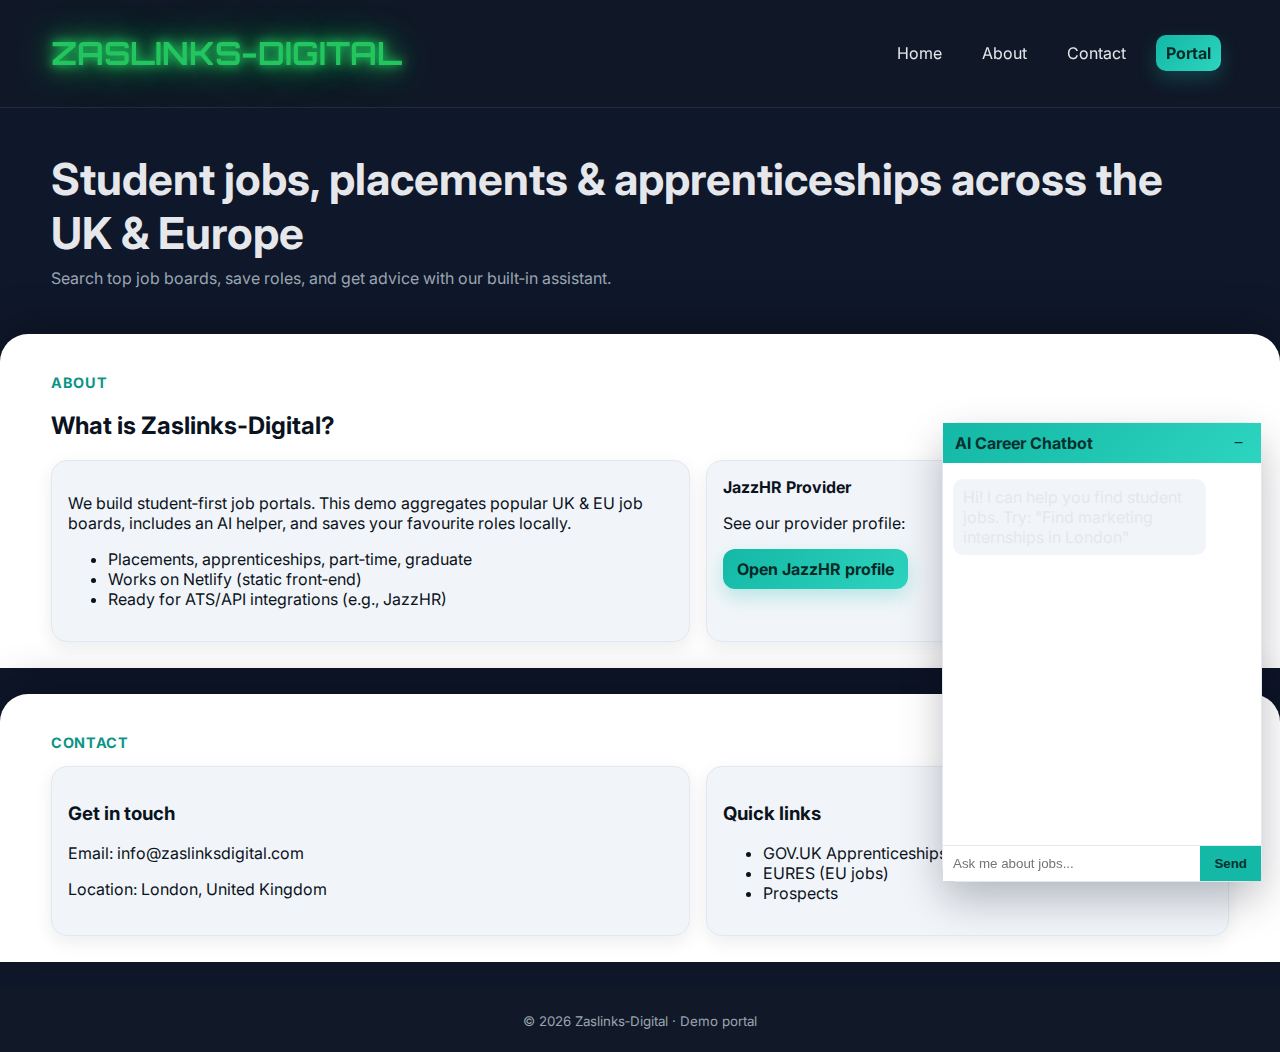
<file: Zaslinks-Digital Careers Portal – Student Jobs & Apprenticeships/index.html>
<!doctype html>
<html lang="en">
<head>
  <meta charset="utf-8" />
  <meta name="viewport" content="width=device-width, initial-scale=1" />
  <title>Zaslinks-Digital – Home</title>
  <link href="https://fonts.googleapis.com/css2?family=Inter:wght@400;600;700&family=Orbitron:wght@700&display=swap" rel="stylesheet">
  <link rel="stylesheet" href="assets/css/style.css">
</head>
<body class="theme-dark">
  <header class="site-head">
    <div class="container nav">
      <h1 class="logo-neon"><a href="index.html">Zaslinks-Digital</a></h1>
      <nav class="nav-links">
        <a href="index.html#home">Home</a>
        <a href="index.html#about">About</a>
        <a href="index.html#contact">Contact</a>
        <a class="btn teal" href="portal.html">Portal</a>
      </nav>
    </div>
  </header>

  <main class="container" id="home">
    <section class="hero">
      <h1>Student jobs, placements & apprenticeships across the UK & Europe</h1>
      <p>Search top job boards, save roles, and get advice with our built‑in assistant.</p>
    </section>
  </main>

  <section class="section-light" id="about">
    <div class="section-inner">
      <div class="container">
        <p class="kicker">About</p>
        <h2>What is Zaslinks‑Digital?</h2>
        <div class="grid grid-2">
          <div class="panel">
            <p>We build student‑first job portals. This demo aggregates popular UK & EU job boards, includes an AI helper, and saves your favourite roles locally.</p>
            <ul>
              <li>Placements, apprenticeships, part‑time, graduate</li>
              <li>Works on Netlify (static front‑end)</li>
              <li>Ready for ATS/API integrations (e.g., JazzHR)</li>
            </ul>
          </div>
          <div class="panel">
            <strong>JazzHR Provider</strong>
            <p>See our provider profile:</p>
            <a class="btn teal" target="_blank" href="https://marketplace.jazzhr.com/providers/zaslinks-digital/">Open JazzHR profile</a>
          </div>
        </div>
      </div>
    </div>
  </section>

  <section class="section-light" id="contact">
    <div class="section-inner">
      <div class="container">
        <p class="kicker">Contact</p>
        <div class="grid grid-2">
          <div class="panel">
            <h3>Get in touch</h3>
            <p>Email: <a href="mailto:info@zaslinksdigital.com">info@zaslinksdigital.com</a></p>
            <p>Location: London, United Kingdom</p>
          </div>
          <div class="panel">
            <h3>Quick links</h3>
            <ul>
              <li><a target="_blank" href="https://www.gov.uk/apply-apprenticeship">GOV.UK Apprenticeships</a></li>
              <li><a target="_blank" href="https://ec.europa.eu/eures/public/en/homepage">EURES (EU jobs)</a></li>
              <li><a target="_blank" href="https://www.prospects.ac.uk/">Prospects</a></li>
            </ul>
          </div>
        </div>
      </div>
    </div>
  </section>

  <footer class="site-foot">
    <small>© <span id="year"></span> Zaslinks‑Digital · Demo portal</small>
  </footer>

  <!-- Global Chatbot Widget -->
  <div class="chatbot" id="chatbot" aria-live="polite">
    <div class="chat-head">AI Career Chatbot <button id="minChat" class="icon-btn" aria-label="Minimize">−</button></div>
    <div class="chat-body" id="chat-body"></div>
    <div class="chat-input"><input id="chat-input" placeholder="Ask me about jobs..." /><button id="send-btn">Send</button></div>
  </div>

  <script src="assets/js/app.js"></script>
  <script>
    window.App && App.initHome && App.initHome();
  </script>
</body>
</html>
</file>
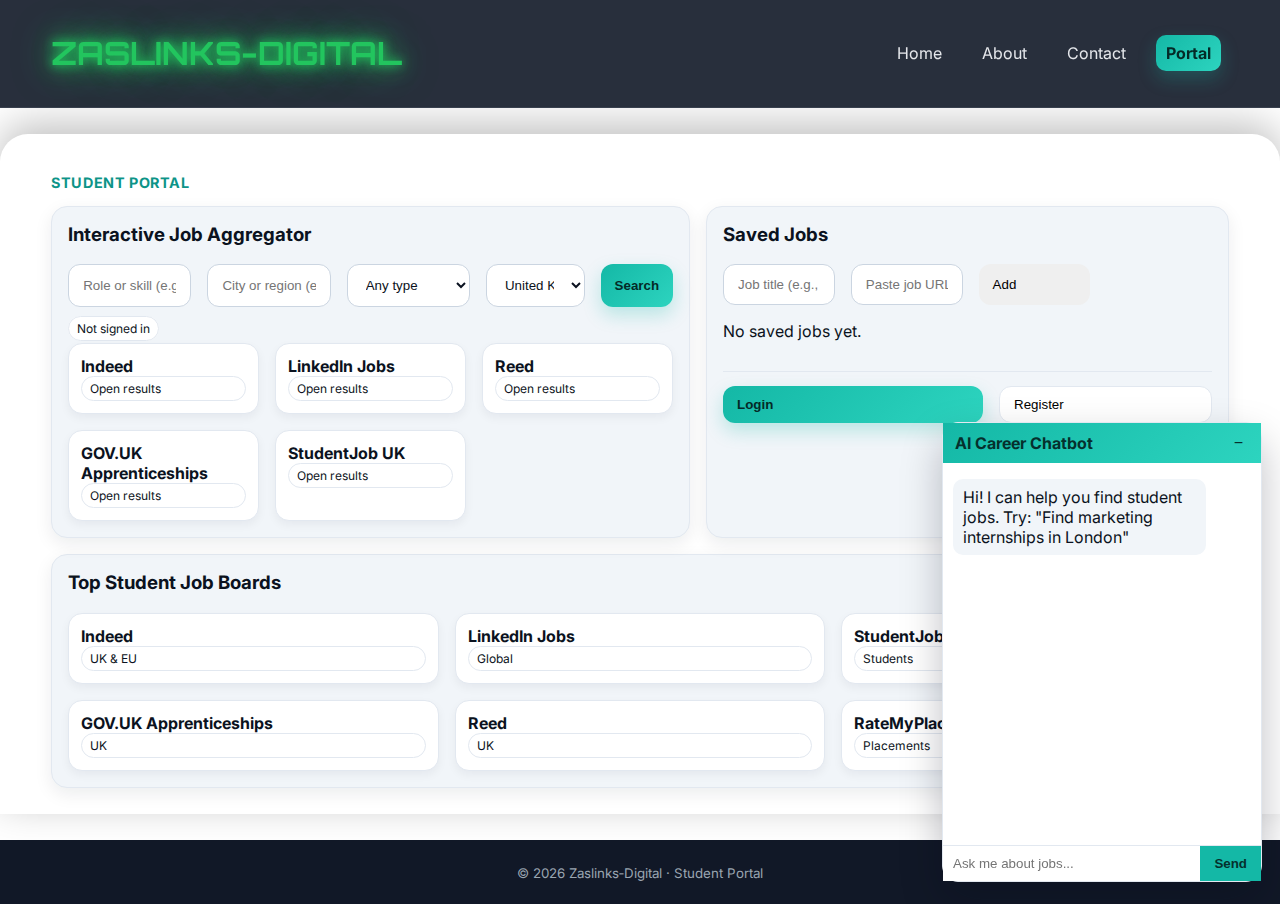
<file: Zaslinks-Digital Careers Portal – Student Jobs & Apprenticeships/portal.html>
<!doctype html>
<html lang="en">
<head>
  <meta charset="utf-8" />
  <meta name="viewport" content="width=device-width, initial-scale=1" />
  <title>Zaslinks-Digital – Student Portal</title>
  <link href="https://fonts.googleapis.com/css2?family=Inter:wght@400;600;700&family=Orbitron:wght@700&display=swap" rel="stylesheet">
  <link rel="stylesheet" href="assets/css/style.css">
</head>
<body class="theme-light">
  <header class="site-head">
    <div class="container nav">
      <h1 class="logo-neon"><a href="index.html">Zaslinks-Digital</a></h1>
      <nav class="nav-links">
        <a href="index.html">Home</a>
        <a href="index.html#about">About</a>
        <a href="index.html#contact">Contact</a>
        <a class="btn teal" href="portal.html">Portal</a>
      </nav>
    </div>
  </header>

  <section class="section-light" id="portal">
    <div class="section-inner">
      <div class="container">
        <p class="kicker">Student Portal</p>
        <div class="grid grid-2">
          <div class="panel">
            <h3 style="margin-top:0">Interactive Job Aggregator</h3>
            <form id="searchForm" class="grid grid-auto">
              <input class="input" id="q" placeholder="Role or skill (e.g., Marketing Intern)" />
              <input class="input" id="loc" placeholder="City or region (e.g., London, Berlin)" />
              <select id="type" class="input">
                <option value="any">Any type</option>
                <option value="internship">Internship / Placement</option>
                <option value="apprenticeship">Apprenticeship</option>
                <option value="parttime">Part‑time</option>
                <option value="graduate">Graduate / Entry</option>
              </select>
              <select id="country" class="input">
                <option value="uk">United Kingdom</option>
                <option value="eu">Europe (EU/EEA)</option>
                <option value="any">Any</option>
              </select>
              <button class="btn teal" type="submit">Search</button>
            </form>
            <div style="margin:10px 0 6px"><span class="tag" id="welcomeTag">Not signed in</span></div>
            <div id="providerLinks" class="grid grid-3"></div>
          </div>

          <div class="panel">
            <h3 style="margin-top:0">Saved Jobs</h3>
            <div class="grid grid-auto">
              <input class="input" id="saveTitle" placeholder="Job title (e.g., ‘Marketing Intern – London’)" />
              <input class="input" id="saveUrl" placeholder="Paste job URL" />
              <button class="btn" id="saveBtn" type="button">Add</button>
            </div>
            <div id="savedList" class="saved"></div>
            <hr class="divider" />
            <div class="grid grid-2">
              <button class="btn teal" id="loginBtn" type="button">Login</button>
              <button class="btn ghost" id="registerBtn" type="button">Register</button>
            </div>
          </div>
        </div>

        <div class="panel" style="margin-top:16px">
          <h3 style="margin-top:0">Top Student Job Boards</h3>
          <div class="grid grid-3">
            <a class="card" target="_blank" id="top-indeed"><strong>Indeed</strong><div class="tag">UK & EU</div></a>
            <a class="card" target="_blank" id="top-linkedin"><strong>LinkedIn Jobs</strong><div class="tag">Global</div></a>
            <a class="card" target="_blank" href="https://www.studentjob.co.uk/part-time-jobs"><strong>StudentJob UK</strong><div class="tag">Students</div></a>
            <a class="card" target="_blank" id="top-gov"><strong>GOV.UK Apprenticeships</strong><div class="tag">UK</div></a>
            <a class="card" target="_blank" id="top-reed"><strong>Reed</strong><div class="tag">UK</div></a>
            <a class="card" target="_blank" href="https://www.ratemyplacement.co.uk/search"><strong>RateMyPlacement</strong><div class="tag">Placements</div></a>
          </div>
        </div>
      </div>
    </div>
  </section>

  <footer class="site-foot">
    <small>© <span id="year"></span> Zaslinks‑Digital · Student Portal</small>
  </footer>

  <!-- AUTH DIALOG -->
  <dialog class="auth" id="authDlg">
    <div class="auth-head">
      <strong id="authTitle">Create your account</strong>
      <button class="btn ghost" id="closeAuth" type="button">Close</button>
    </div>
    <div class="auth-body">
      <div class="split">
        <form id="registerForm" autocomplete="off">
          <h3>Register</h3>
          <input class="input" name="name" placeholder="Full name" required />
          <input class="input" name="email" type="email" placeholder="Email" required />
          <input class="input" name="password" type="password" placeholder="Password (min 6 chars)" minlength="6" required />
          <button class="btn teal" type="submit">Create account</button>
        </form>
        <form id="loginForm" autocomplete="off">
          <h3>Login</h3>
          <input class="input" name="email" type="email" placeholder="Email" required />
          <input class="input" name="password" type="password" placeholder="Password" required />
          <div class="grid grid-2">
            <button class="btn ghost" type="submit">Login</button>
            <button class="btn" id="logoutBtn" type="button">Logout</button>
          </div>
          <p id="authMsg" class="error"></p>
        </form>
      </div>
    </div>
  </dialog>

  <!-- Global Chatbot Widget -->
  <div class="chatbot" id="chatbot" aria-live="polite">
    <div class="chat-head">AI Career Chatbot <button id="minChat" class="icon-btn" aria-label="Minimize">−</button></div>
    <div class="chat-body" id="chat-body"></div>
    <div class="chat-input"><input id="chat-input" placeholder="Ask me about jobs..." /><button id="send-btn">Send</button></div>
  </div>

  <script src="assets/js/app.js"></script>
  <script>
    window.App && App.initPortal && App.initPortal();
  </script>
</body>
</html>
</file>
<file: Zaslinks-Digital Careers Portal – Student Jobs & Apprenticeships/assets/css/style.css>
/* Shared styles */
:root{
  --dark:#0f172a; --dark-2:#111827; --text:#e5e7eb; --muted:#64748b;
  --teal:#14b8a6; --teal-2:#2dd4bf; --ink:#0b1220;
  --light:#ffffff; --light-2:#f1f5f9;
}

*{box-sizing:border-box}
html{scroll-behavior:smooth}
body{margin:0;font-family:Inter,system-ui,-apple-system,Segoe UI,Roboto,sans-serif}
a{text-decoration:none;color:inherit}

.container{width:min(1180px,92vw);margin:0 auto}
.theme-dark{background:var(--dark);color:var(--text)}
.theme-light{background:var(--light);color:var(--ink)}

/* Header */
.site-head{position:sticky;top:0;z-index:40;background:rgba(17,24,39,.9);backdrop-filter:blur(8px);border-bottom:1px solid rgba(148,163,184,.15)}
.nav{display:flex;align-items:center;justify-content:space-between;padding:12px 0}
.logo-neon{font-family:'Orbitron',sans-serif;font-size:2rem;text-transform:uppercase}
.logo-neon a{color:#22c55e;text-shadow:0 0 10px #22c55e,0 0 20px #22c55e,0 0 40px #16a34a}
.nav-links a{color:var(--text);margin:0 8px;padding:8px 10px;border-radius:10px}
.nav-links a:hover{background:rgba(148,163,184,.12)}

/* Hero */
.hero{padding:44px 0 20px}
.hero h1{margin:0 0 8px;font-size:clamp(28px,4vw,44px)}
.hero p{margin:0;color:#9aa5b1}

/* Light sections */
.section-light{background:var(--light);color:var(--ink);border-top-left-radius:28px;border-top-right-radius:28px;margin-top:26px;box-shadow:0 -10px 40px rgba(0,0,0,.25)}
.section-inner{width:min(1180px,92vw);margin:0 auto;padding:26px 0}
.kicker{color:#0d9488;font-weight:700;letter-spacing:.6px;text-transform:uppercase;font-size:.9rem}

.grid{display:grid;gap:16px}
.grid-2{grid-template-columns:1.1fr .9fr}
.grid-3{grid-template-columns:repeat(3,minmax(0,1fr))}
.grid-auto{grid-template-columns:1fr 1fr 1fr .8fr auto}
@media (max-width:980px){.grid-2{grid-template-columns:1fr}.grid-3{grid-template-columns:1fr 1fr}.grid-auto{grid-template-columns:1fr 1fr}}
@media (max-width:640px){.grid-3{grid-template-columns:1fr}.grid-auto{grid-template-columns:1fr}}

.panel{background:var(--light-2);border:1px solid #e2e8f0;border-radius:16px;padding:16px;box-shadow:0 6px 18px rgba(15,23,42,.08)}
.card{background:#fff;border:1px solid #e2e8f0;border-radius:14px;padding:12px;transition:.2s transform,.2s box-shadow;box-shadow:0 4px 10px rgba(15,23,42,.05)}
.card:hover{transform:translateY(-2px);box-shadow:0 10px 24px rgba(15,23,42,.12)}

.input, select{width:100%;padding:12px 14px;border-radius:12px;border:1px solid #cbd5e1;background:#fff;color:#0b1220}
.input:focus,select:focus{outline:none;box-shadow:0 0 0 3px rgba(20,184,166,.25);border-color:#0d9488}
.btn{border:0;border-radius:12px;padding:10px 14px;cursor:pointer;display:inline-flex;align-items:center;gap:8px;transition:.2s transform,.2s box-shadow}
.btn:active{transform:translateY(1px)}
.btn.teal{background:linear-gradient(135deg,var(--teal),var(--teal-2));color:#042a27;font-weight:700;box-shadow:0 8px 18px rgba(20,184,166,.25)}
.btn.ghost{background:#fff;border:1px solid #e2e8f0}
.tag{padding:4px 8px;border:1px solid #e2e8f0;border-radius:999px;background:#fff;font-size:12px;color:#0b1220}
.divider{border:none;border-top:1px solid #e2e8f0;margin:14px 0}

.saved{display:grid;gap:10px}
.saved-item{display:flex;justify-content:space-between;align-items:center;gap:8px;background:#fff;border:1px solid #e2e8f0;border-radius:12px;padding:10px 12px}

/* Footer */
.site-foot{background:#111827;color:#9aa5b1;text-align:center;padding:22px 0;margin-top:26px}

/* Chatbot */
.chatbot{position:fixed;bottom:18px;right:18px;width:320px;height:460px;background:#ffffff;border:1px solid #e2e8f0;border-radius:16px;display:flex;flex-direction:column;box-shadow:0 18px 40px rgba(2,6,23,.25);transition:height .25s ease}
.chat-head{background:linear-gradient(135deg,var(--teal),var(--teal-2));color:#05302d;padding:10px 12px;font-weight:700;display:flex;justify-content:space-between;align-items:center}
.chat-body{flex:1;padding:10px;overflow:auto}
.chat-input{display:flex;border-top:1px solid #e2e8f0}
.chat-input input{flex:1;padding:10px;border:0;background:#fff}
.chat-input button{border:0;background:var(--teal);color:#05302d;font-weight:700;padding:10px 14px}
.msg{margin:6px 0;padding:8px 10px;border-radius:10px;max-width:85%}
.me{background:#ecfeff;margin-left:auto}
.bot{background:#f1f5f9}
.icon-btn{background:transparent;border:0;color:#05302d;font-size:16px;cursor:pointer}
.typing{font-style:italic;color:#6b7280;animation:blink 1.2s infinite}
@keyframes blink{0%,100%{opacity:.3}50%{opacity:1}}
</file>
